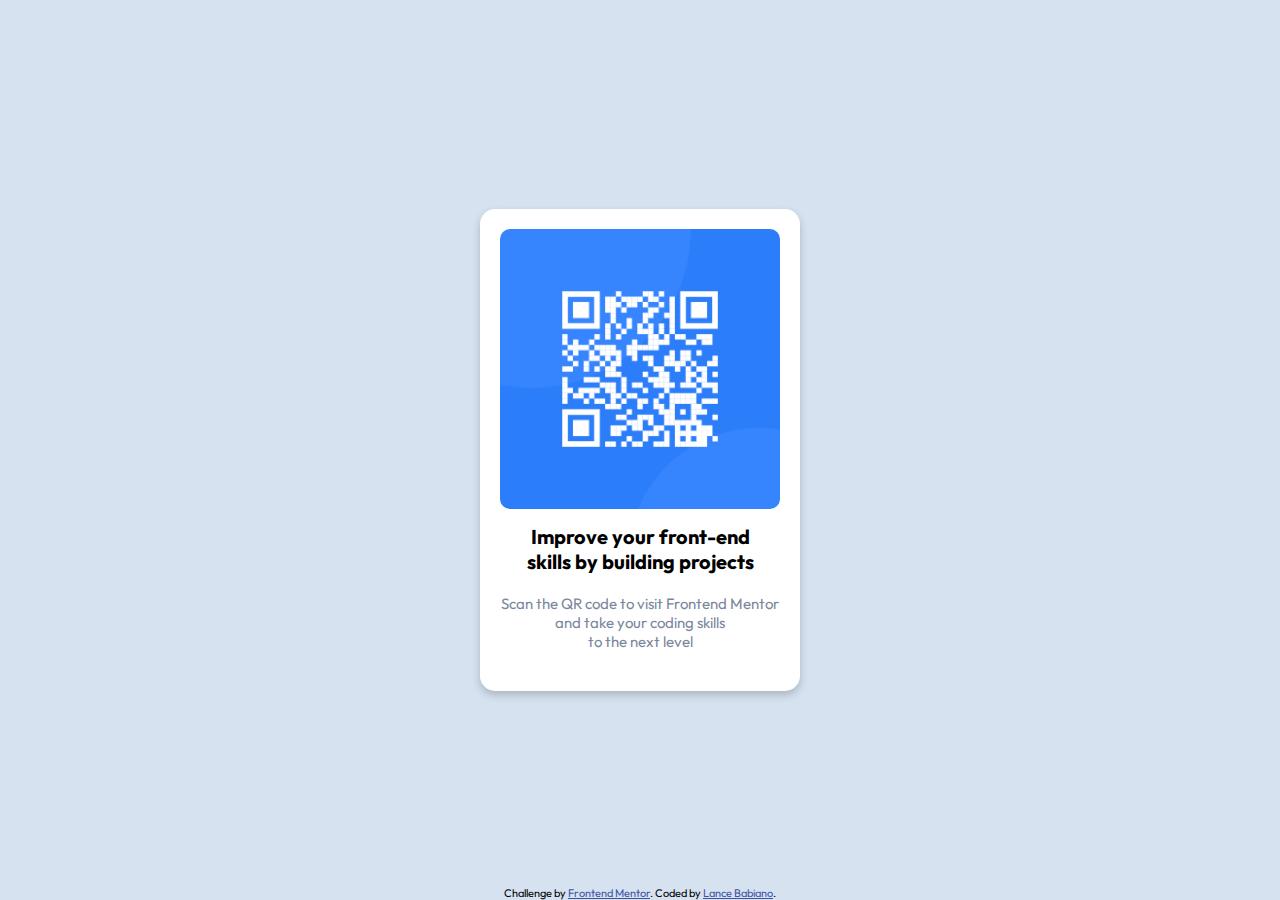
<file: qr-code-challenge/index.html>
<!DOCTYPE html>
<html lang="en">
<head>
  <meta charset="UTF-8">
  <meta name="viewport" content="width=device-width, initial-scale=1.0"> <!-- displays site properly based on user's device -->
  <link rel="preconnect" href="https://fonts.googleapis.com">
  <link rel="preconnect" href="https://fonts.gstatic.com" crossorigin>
  <link href="https://fonts.googleapis.com/css2?family=Outfit:wght@100;400;600&display=swap" rel="stylesheet">
  <title>Frontend Mentor | QR code component</title>
  <link rel="stylesheet" href="style.css">

  <!-- Feel free to remove these styles or customise in your own stylesheet 👍 -->
  <style>
    .attribution { font-size: 11px; text-align: center; }
    .attribution a { color: hsl(228, 45%, 44%); }
  </style>
</head>
<body>
  <main>
    <div class="card">
      <div>
        <img alt="QR code to frontendmentor.io" src="image-qr-code.png">
      </div>
      <div class="text-container">
        <div class="front-end-text">Improve your front-end <br> skills by building projects</div>
       <h1 class="scan-qr-text">Scan the QR code to visit Frontend Mentor and take your coding skills <br> to the next level</h1>
      </div>
    </div>
  </main>
  
  <div class="attribution">
    Challenge by <a href="https://www.frontendmentor.io?ref=challenge" target="_blank">Frontend Mentor</a>. 
    Coded by <a href="#">Lance Babiano</a>.
  </div>
</body>
</html>
</file>
<file: qr-code-challenge/style.css>
:root {
  --White: hsl(0, 0%, 100%);
  --Light-gray: hsl(212, 45%, 89%);
  --Grayish-blue: hsl(220, 15%, 55%);
  --Dark-blue: hsl(218, 44%, 22%);
  }

* {
  padding: 0;
  margin: 0;
  box-sizing: border-box;
}

body {
  font-family: 'outfit', sans-serif;
  font-size: 15px;
  display: flex;
  width: 100%;
  height: 100vh;
  justify-content: center;
  flex-direction: column;
  align-items: center;
  background-color: var(--Light-gray);

}

.card {
  display: flex;
  flex-direction: column;
  align-items: center;
  width: 320px;
  height: 100%;
  border-radius: 15px;
  box-shadow: 0 4px 8px 0 rgba(0,0,0,0.2);
  background-color: var(--White);
}
img {
  max-width: 280px;
  margin-top: 20px;
  border-radius: 10px;
  display: flex;
  justify-content: center;
  margin-bottom: 15px;
  
}
.text-container {
  text-align: center;
  display: flex;
  flex-direction: column;
}
.front-end-text {
  font-size: 20px;
  font-weight: 700;
  margin-bottom: 20px;
  font-family: outfit 700;
}
.scan-qr-text {
  font-size: 15px;
  margin-left: 20px;
  margin-right: 20px;
  font-family: outfit, sans-serif; 
  font-weight: 400;
  color: var(--Grayish-blue);
  padding-bottom: 40px;
}
.attribution {
  position: absolute;
  bottom: 0;
  text-align: center;
}
</file>
